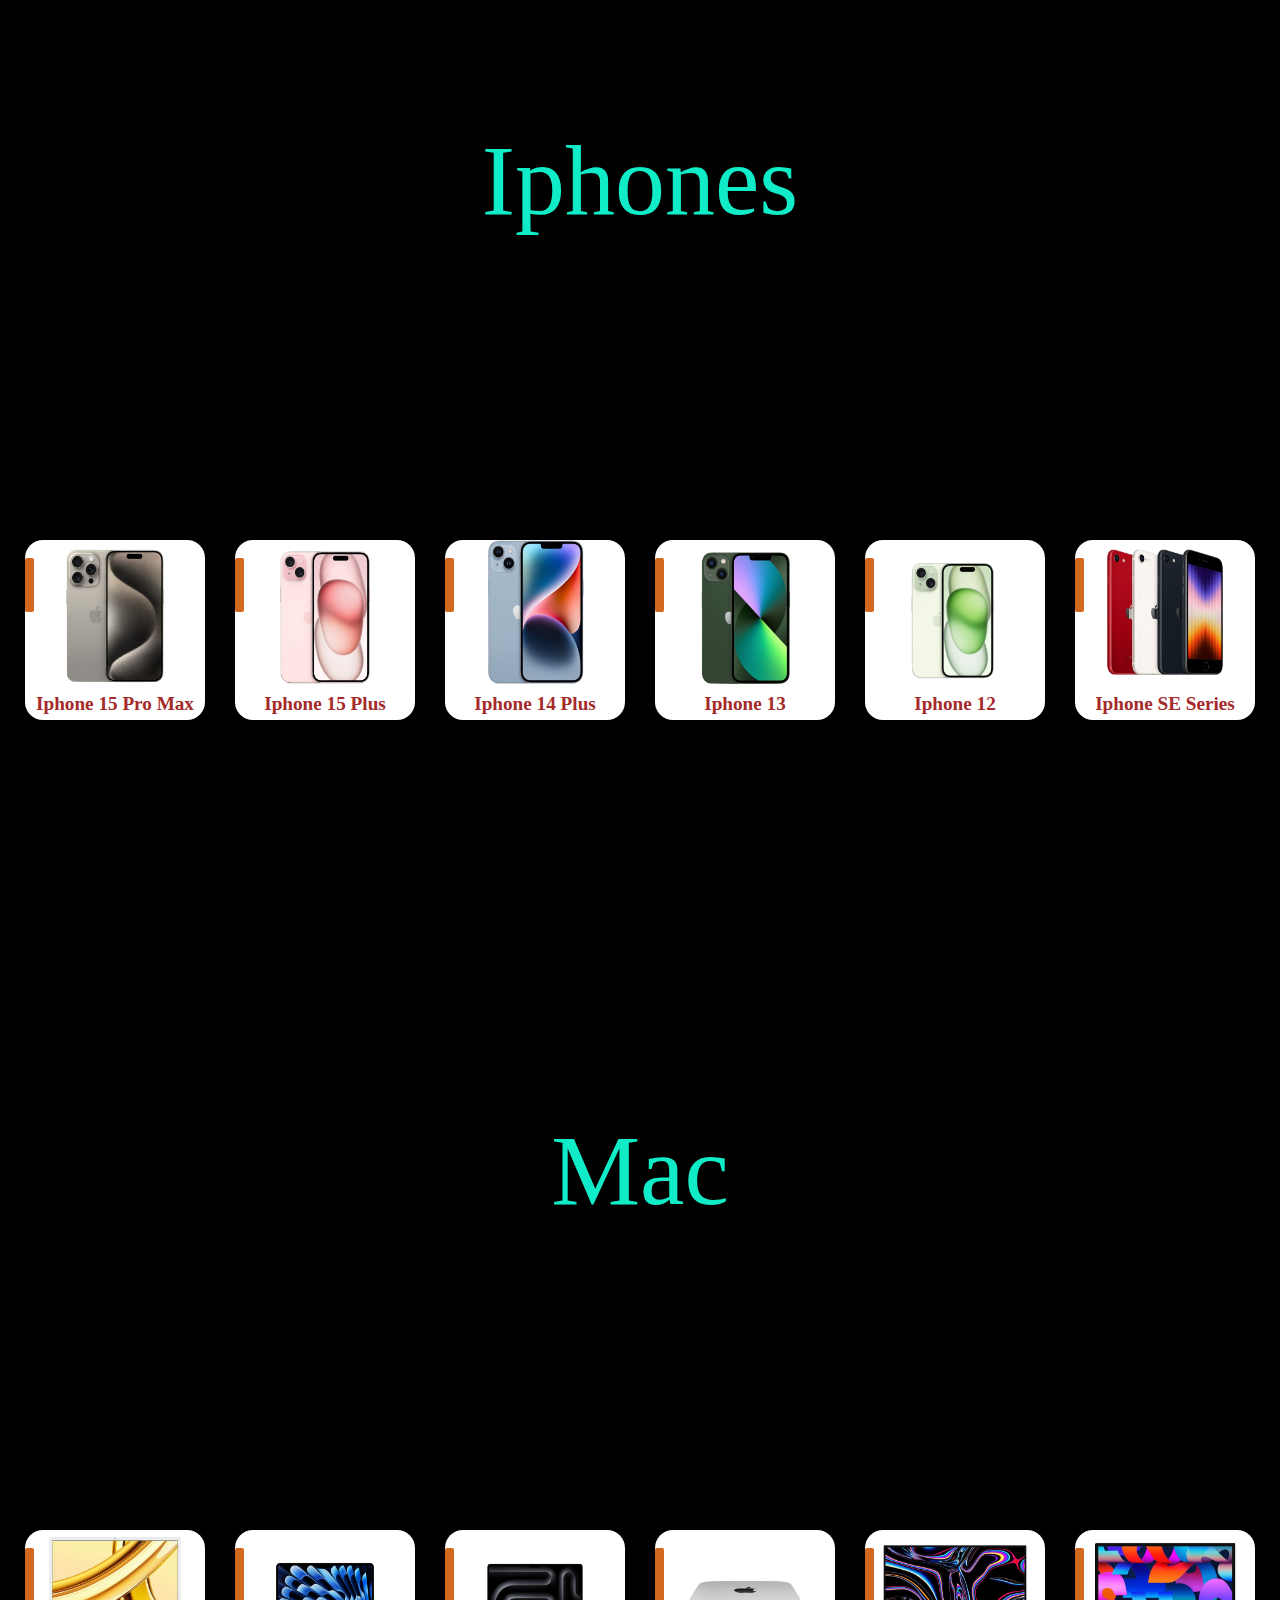
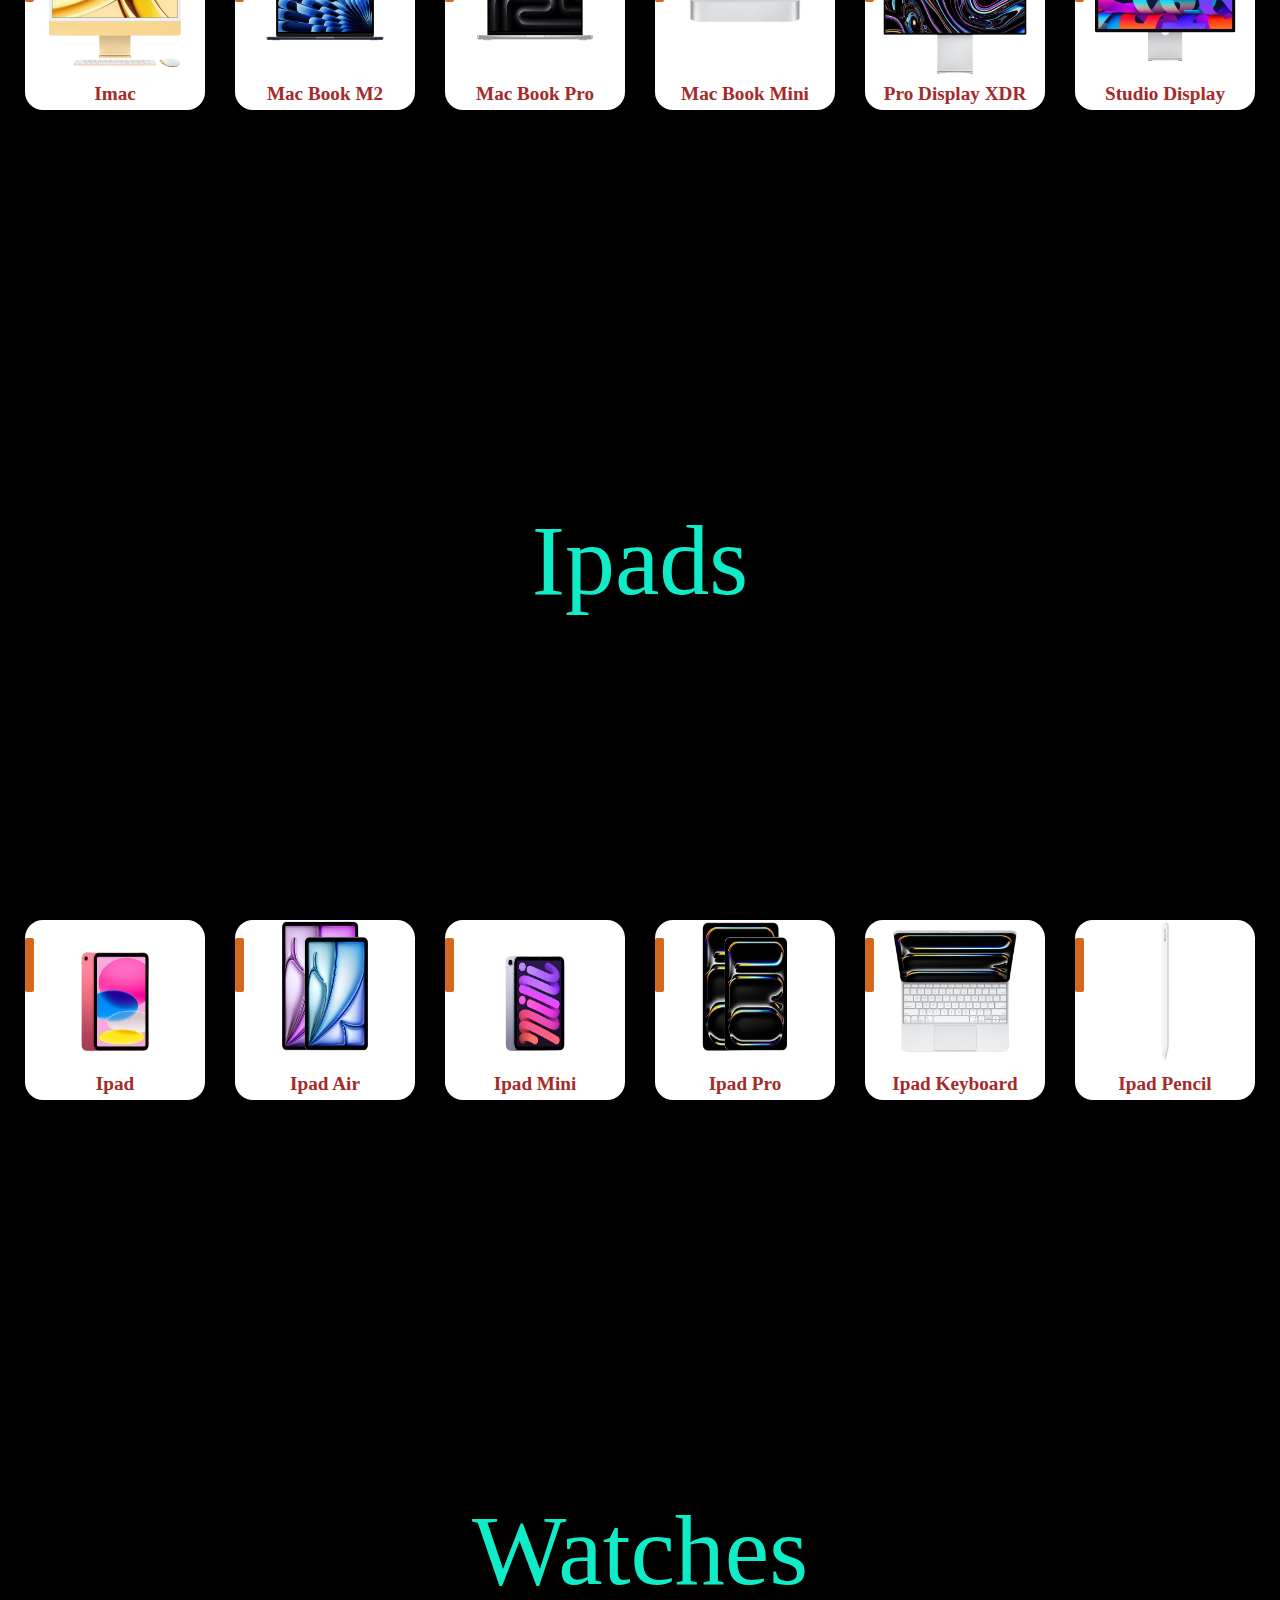
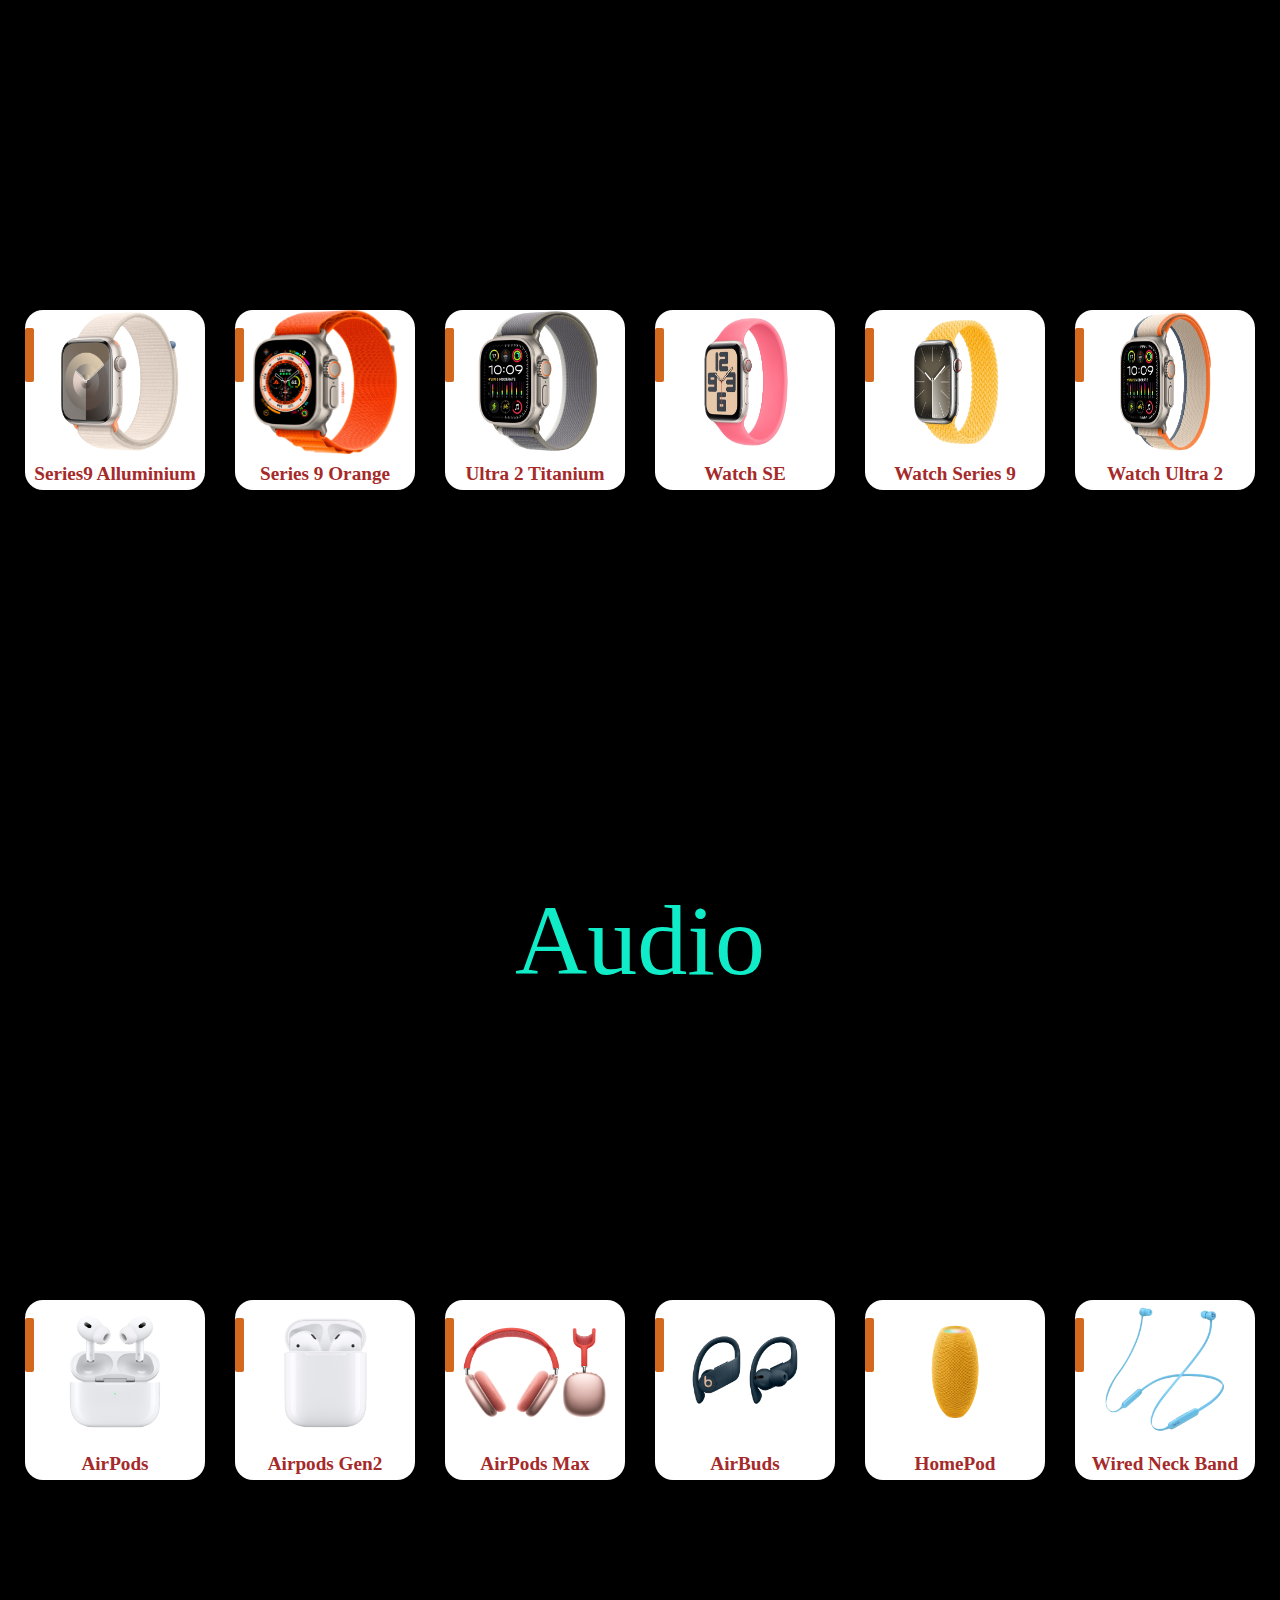
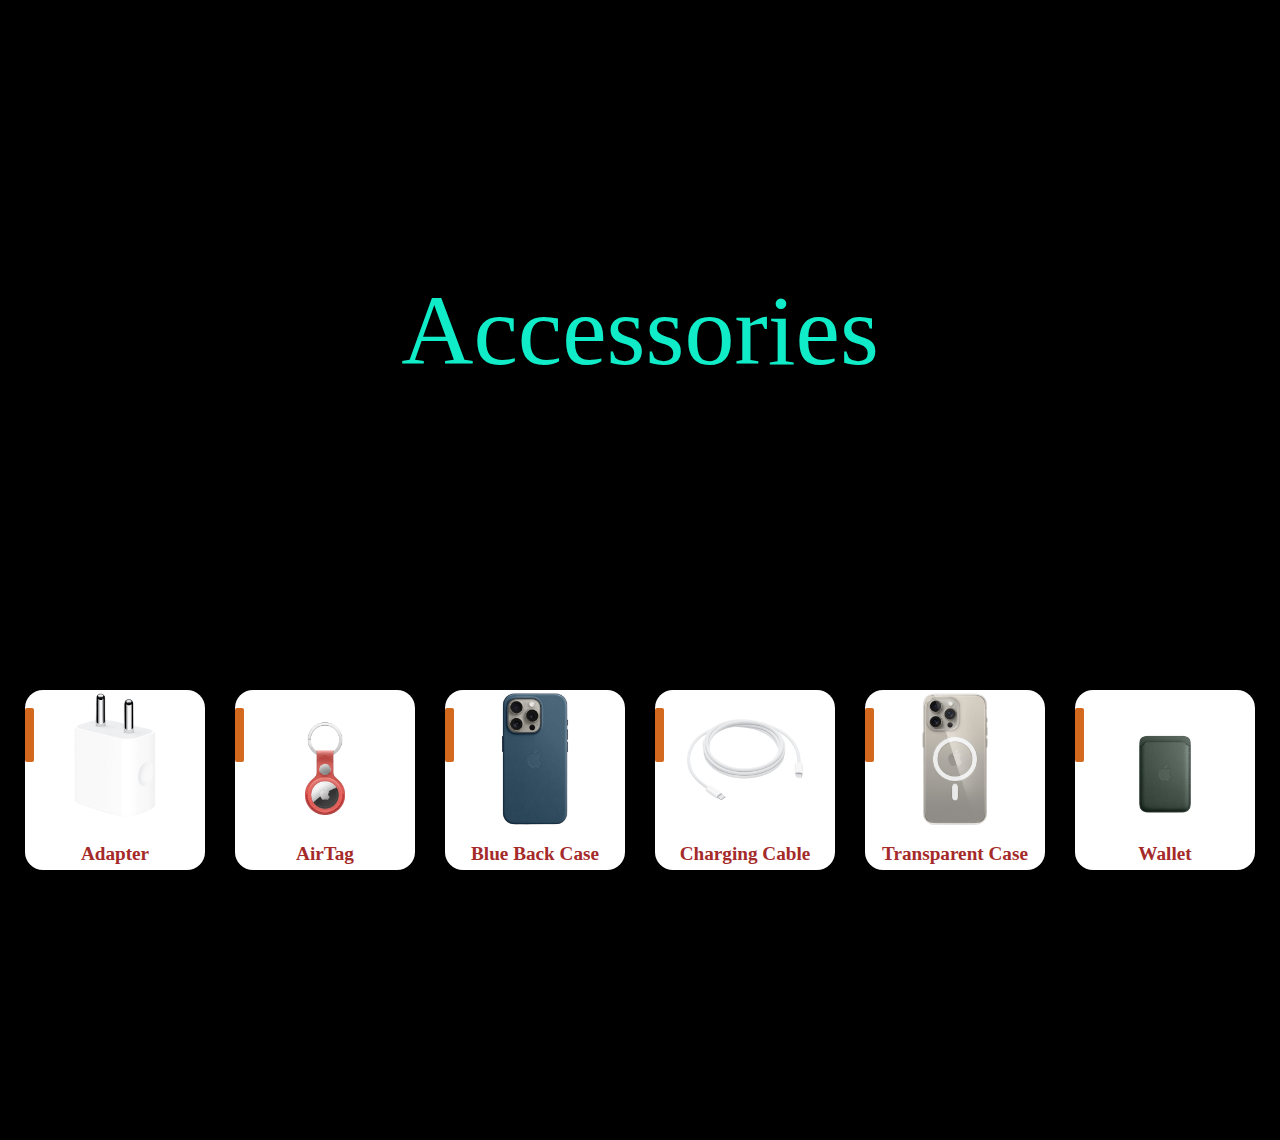
<file: index.html>
<!DOCTYPE html>
<html lang="en">
<head>
    <meta charset="UTF-8">
    <meta name="viewport" content="width=device-width, initial-scale=1.0">
    <title>Apple Products</title>
    <link rel="stylesheet" href="apple.css">
</head>
<body>
    <div class="mainDiv">
        <div class="title">
            <p>Iphones</p>
        </div>
        <div class="contents">
            <div class="one">
                <div class="strip"></div>
                <img src="assets/mobiles/iph15promax.png" alt="">
                <p class="text">Iphone 15 Pro Max</p>
            </div>
            <div class="two">
                <div class="strip"></div>
                <img src="assets/mobiles/iph15plus.png" alt="">
                <p class="text">Iphone 15 Plus</p>
            </div>
            <div class="three">
                <div class="strip"></div>
                <img src="assets/mobiles/iph14plus.png" alt="">
                <p class="text">Iphone 14 Plus</p>
            </div>
            <div class="four">
                <div class="strip"></div>
                <img src="assets/mobiles/iph13.png" alt="">
                <p class="text">Iphone 13</p>
            </div>
            <div class="five">
                <div class="strip"></div>
                <img src="assets/mobiles/iphone12.png" alt="" style="width: 100px;">
                <p class="text">Iphone 12</p>
            </div>
            <div class="six">
                <div class="strip"></div>
                <img src="assets/mobiles/iphonese.png" alt="">
                <p class="text">Iphone SE Series</p>
            </div>
        </div>
    </div>
    <div class="mainDiv">
        <div class="title">
            <p>Mac</p>
        </div>
        <div class="contents">
            <div class="one">
                <div class="strip"></div>
                <img src="assets/mac/Imac.png" alt="">
                <p class="text">Imac</p>
            </div>
            <div class="two">
                <div class="strip"></div>
                <img src="assets/mac/m2.png" alt="">
                <p class="text">Mac Book M2</p>
            </div>
            <div class="three">
                <div class="strip"></div>
                <img src="assets/mac/macBookPro14.png" alt="">
                <p class="text">Mac Book Pro</p>
            </div>
            <div class="four">
                <div class="strip"></div>
                <img src="assets/mac/macmini.png" alt="">
                <p class="text">Mac Book Mini</p>
            </div>
            <div class="five">
                <div class="strip"></div>
                <img src="assets/mac/prodisplayxdr.png" alt="">
                <p class="text">Pro Display XDR</p>
            </div>
            <div class="six">
                <div class="strip"></div>
                <img src="assets/mac/studiodisplay.png" alt="">
                <p class="text">Studio Display</p>
            </div>
        </div>
    </div>
    <div class="mainDiv">
        <div class="title">
            <p>Ipads</p>
        </div>
        <div class="contents">
            <div class="one">
                <div class="strip"></div>
                <img src="assets/ipad/ipad.png" alt="">
                <p class="text">Ipad</p>
            </div>
            <div class="two">
                <div class="strip"></div>
                <img src="assets/ipad/ipadair.png" alt="">
                <p class="text">Ipad Air</p>
            </div>
            <div class="three">
                <div class="strip"></div>
                <img src="assets/ipad/ipadmini.png" alt="">
                <p class="text">Ipad Mini</p>
            </div>
            <div class="four">
                <div class="strip"></div>
                <img src="assets/ipad/ipadpro.png" alt="">
                <p class="text">Ipad Pro</p>
            </div>
            <div class="five">
                <div class="strip"></div>
                <img src="assets/ipad/keyboard.png" alt="">
                <p class="text">Ipad Keyboard</p>
            </div>
            <div class="six">
                <div class="strip"></div>
                <img src="assets/ipad/pencil.png" alt="">
                <p class="text">Ipad Pencil</p>
            </div>
        </div>
    </div>
    <div class="mainDiv">
        <div class="title">
            <p>Watches</p>
        </div>
        <div class="contents">
            <div class="one">
                <div class="strip"></div>
                <img src="assets/watches/s9alluminiumcase.png" alt="">
                <p class="text">Series9 Alluminium</p>
            </div>
            <div class="two">
                <div class="strip"></div>
                <img src="assets/watches/s9orange.png" alt="">
                <p class="text">Series 9 Orange</p>
            </div>
            <div class="three">
                <div class="strip"></div>
                <img src="assets/watches/ultra2titaniumcase.png" alt="">
                <p class="text">Ultra 2 Titanium</p>
            </div>
            <div class="four">
                <div class="strip"></div>
                <img src="assets/watches/watchse.png" alt="">
                <p class="text">Watch SE</p>
            </div>
            <div class="five">
                <div class="strip"></div>
                <img src="assets/watches/watchseries9.png" alt="">
                <p class="text">Watch Series 9</p>
            </div>
            <div class="six">
                <div class="strip"></div>
                <img src="assets/watches/watchultra2.png" alt="">
                <p class="text">Watch Ultra 2</p>
            </div>
        </div>
    </div>
    <div class="mainDiv">
        <div class="title">
            <p>Audio</p>
        </div>
        <div class="contents">
            <div class="one">
                <div class="strip"></div>
                <img src="assets/audio/airpods.png" alt="">
                <p class="text">AirPods</p>
            </div>
            <div class="two">
                <div class="strip"></div>
                <img src="assets/audio/airpods2ndgen.png" alt="">
                <p class="text">Airpods Gen2</p>
            </div>
            <div class="three">
                <div class="strip"></div>
                <img src="assets/audio/airpodsmax.png" alt="">
                <p class="text">AirPods Max</p>
            </div>
            <div class="four">
                <div class="strip"></div>
                <img src="assets/audio/buds.png" alt="">
                <p class="text">AirBuds</p>
            </div>
            <div class="five">
                <div class="strip"></div>
                <img src="assets/audio/homepod.png" alt="">
                <p class="text">HomePod</p>
            </div>
            <div class="six">
                <div class="strip"></div>
                <img src="assets/audio/wired.png" alt="">
                <p class="text">Wired Neck Band</p>
            </div>
        </div>
    </div>
    <div class="mainDiv">
        <div class="title">
            <p>Accessories</p>
        </div>
        <div class="contents">
            <div class="one">
                <div class="strip"></div>
                <img src="assets/accessories/adapter.png" alt="">
                <p class="text">Adapter</p>
            </div>
            <div class="two">
                <div class="strip"></div>
                <img src="assets/accessories/airtag.png" alt="">
                <p class="text">AirTag</p>
            </div>
            <div class="three">
                <div class="strip"></div>
                <img src="assets/accessories/bluebackcase.png" alt="">
                <p class="text">Blue Back Case</p>
            </div>
            <div class="four">
                <div class="strip"></div>
                <img src="assets/accessories/cable.png" alt="">
                <p class="text">Charging Cable</p>
            </div>
            <div class="five">
                <div class="strip"></div>
                <img src="assets/accessories/transparent.png" alt="">
                <p class="text">Transparent Case</p>
            </div>
            <div class="six">
                <div class="strip"></div>
                <img src="assets/accessories/wallet.png" alt="">
                <p class="text">Wallet</p>
            </div>
        </div>
    </div>
    
</body>
</html>
</file>
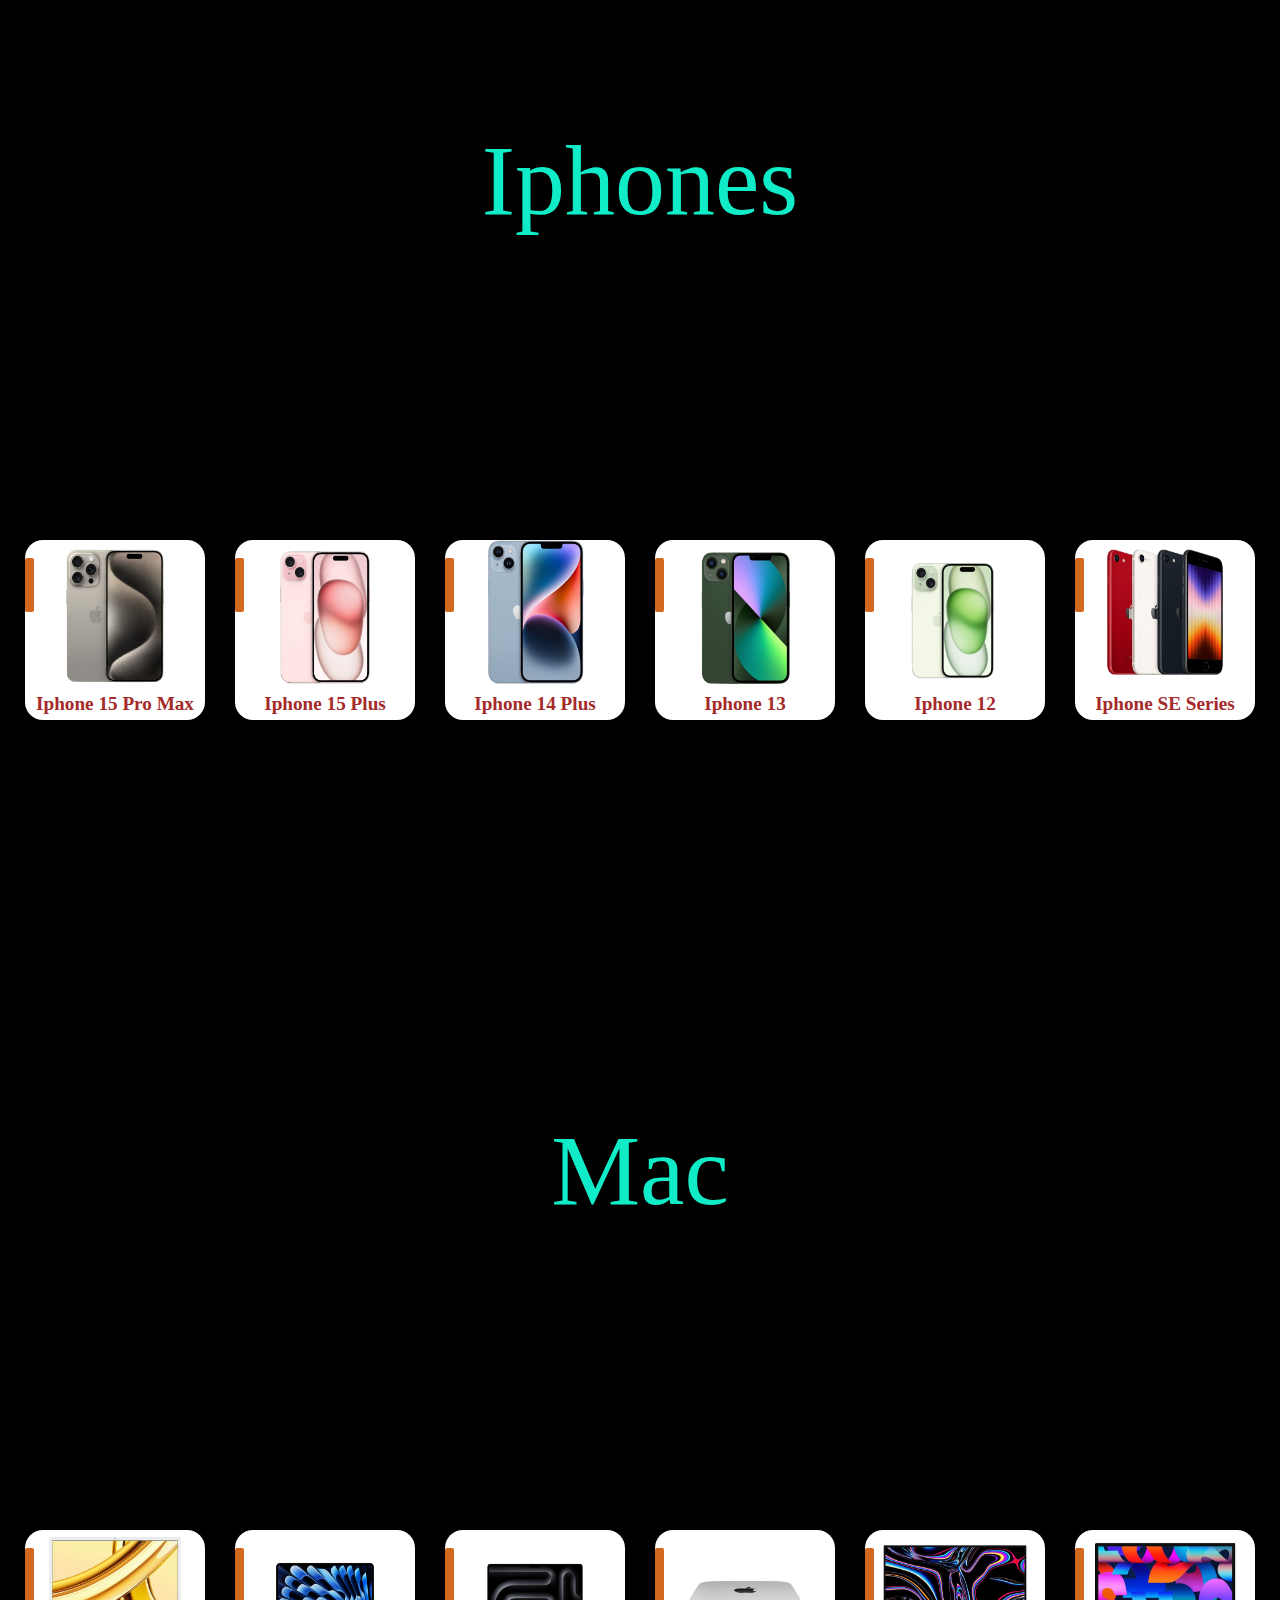
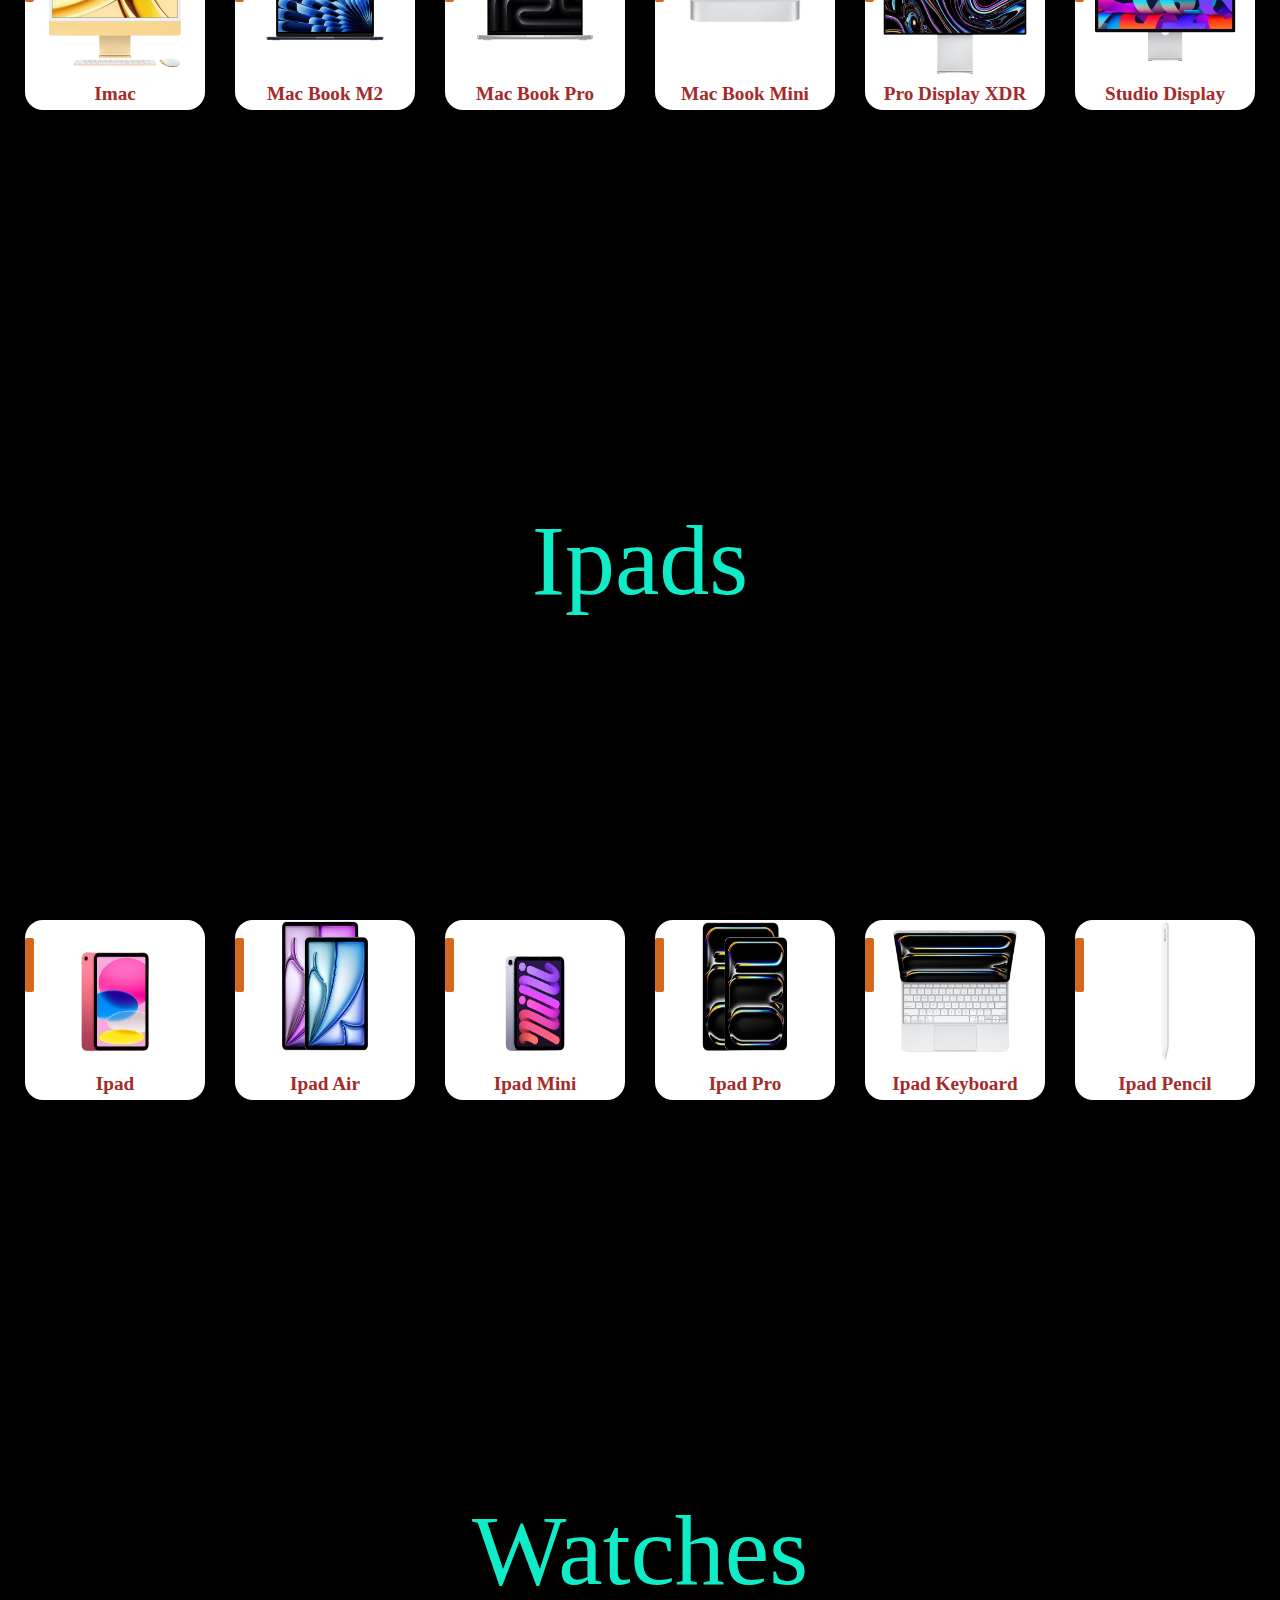
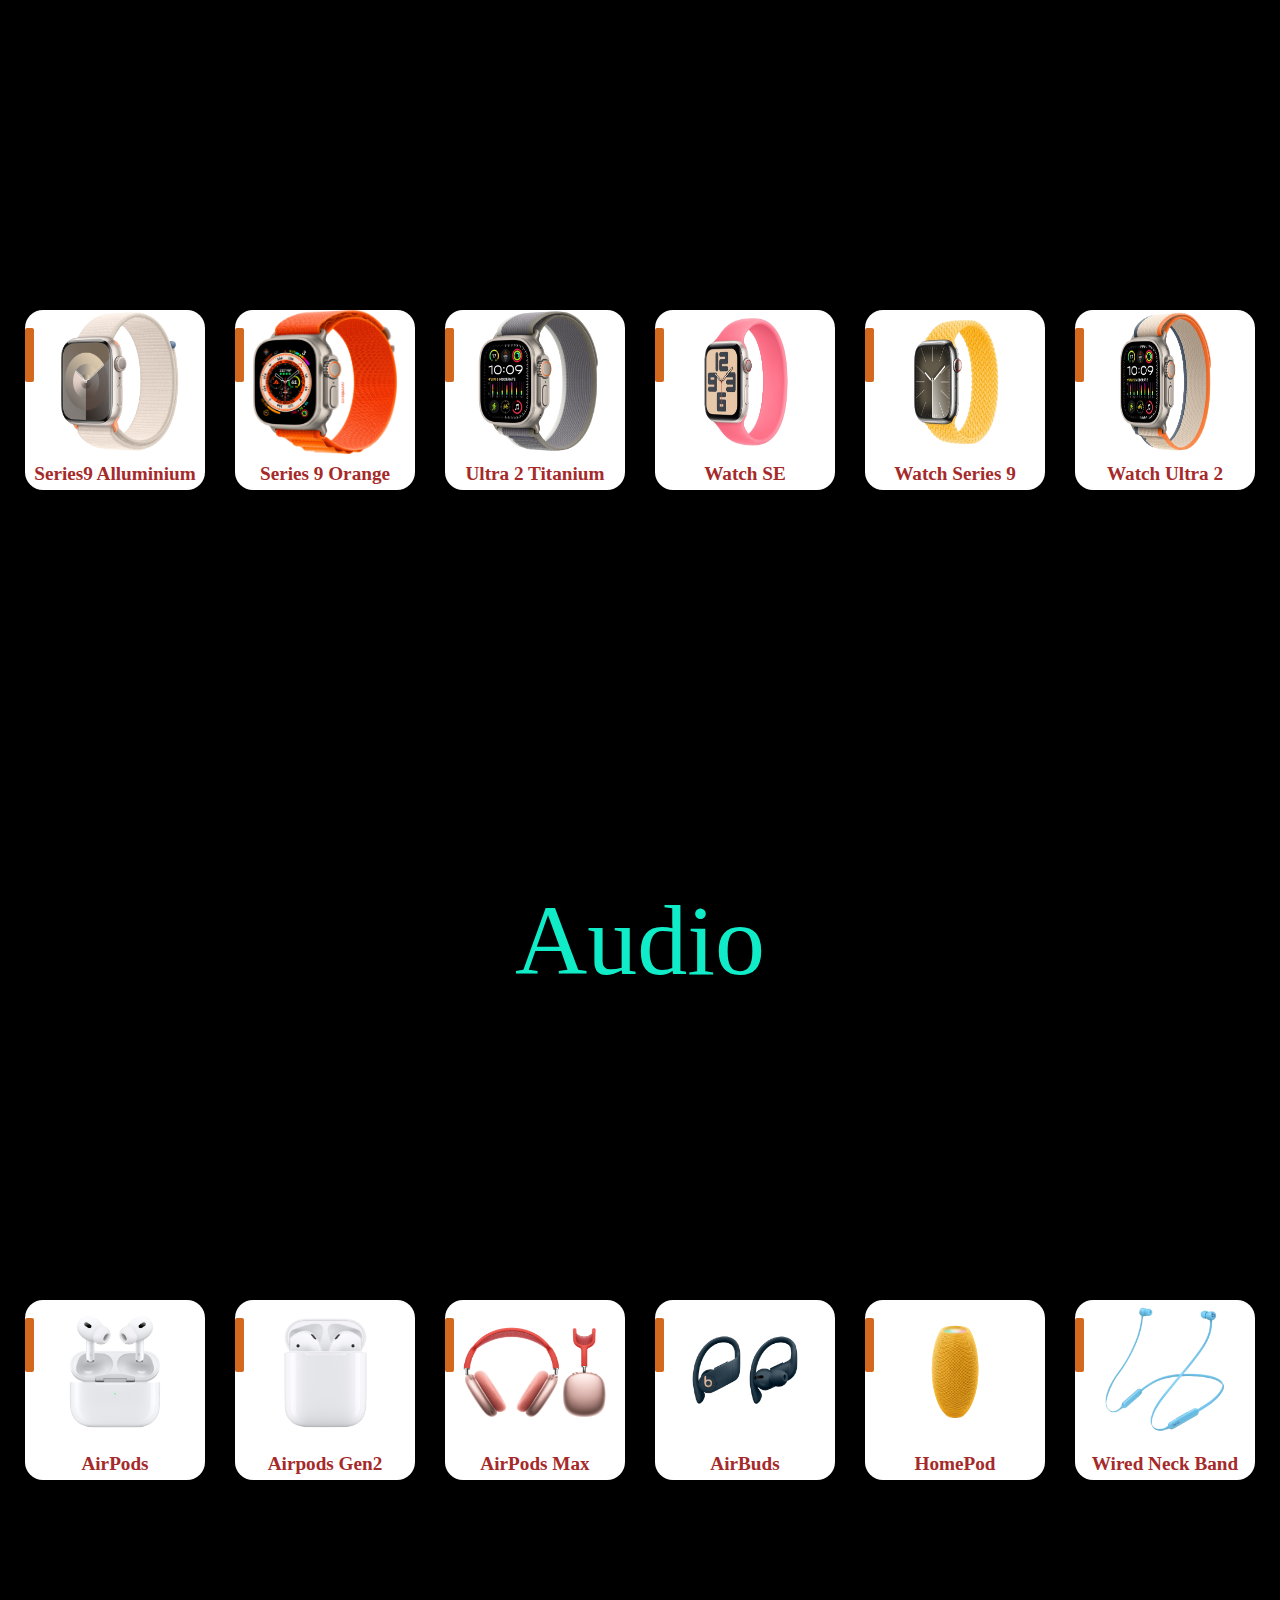
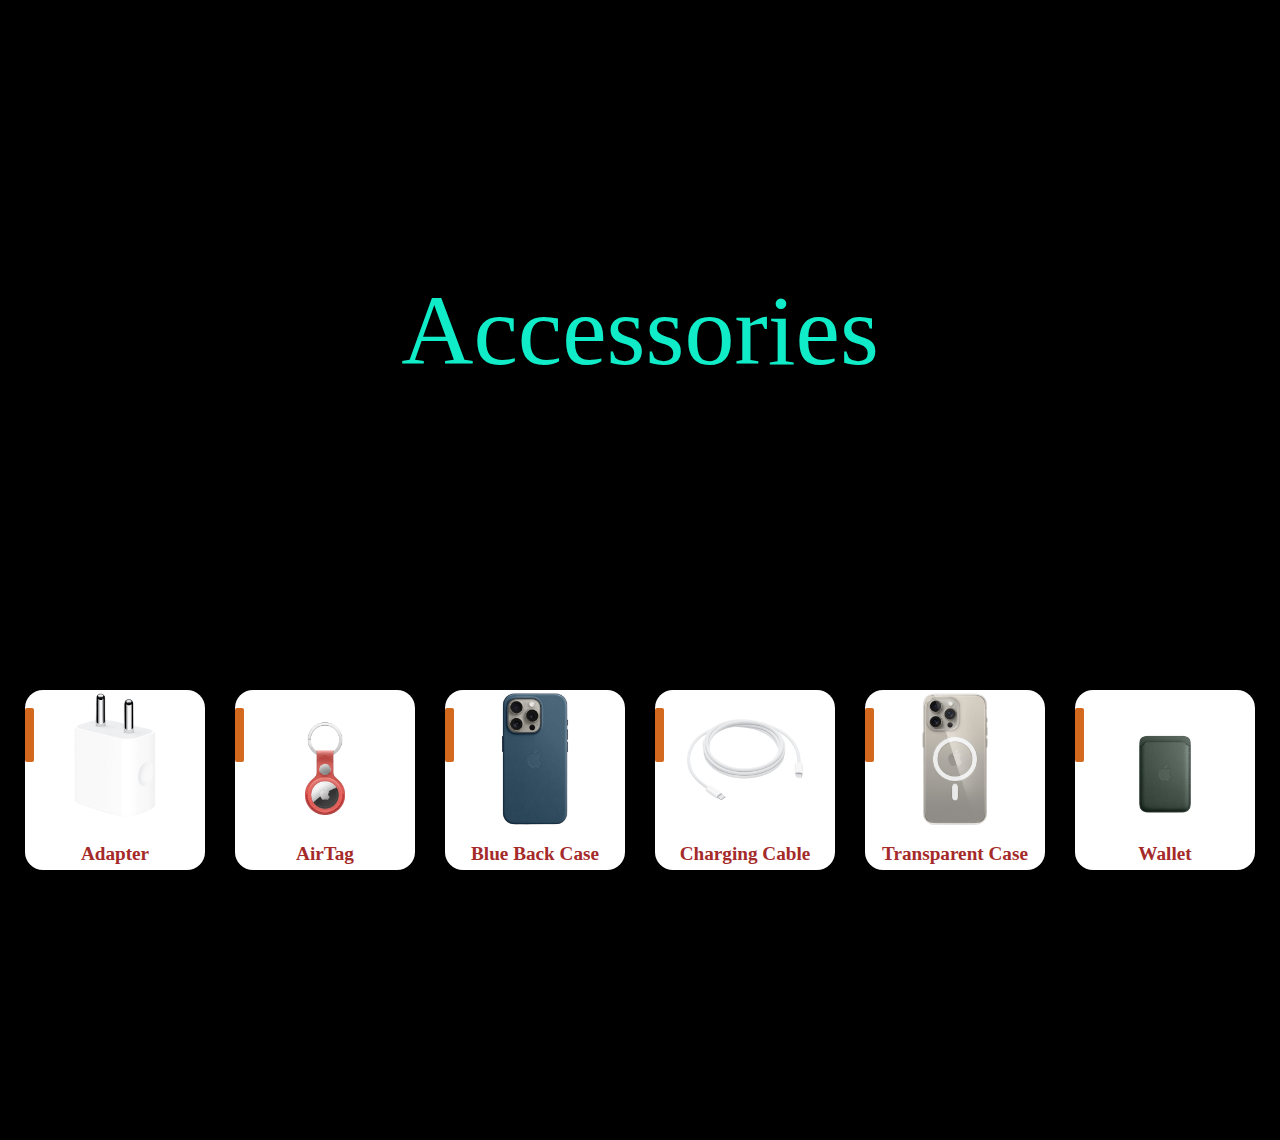
<file: apple.html>
<!DOCTYPE html>
<html lang="en">
<head>
    <meta charset="UTF-8">
    <meta name="viewport" content="width=device-width, initial-scale=1.0">
    <title>Apple Products</title>
    <link rel="stylesheet" href="apple.css">
</head>
<body>
    <div class="mainDiv">
        <div class="title">
            <p>Iphones</p>
        </div>
        <div class="contents">
            <div class="one">
                <div class="strip"></div>
                <img src="assets/mobiles/iph15promax.png" alt="">
                <p class="text">Iphone 15 Pro Max</p>
            </div>
            <div class="two">
                <div class="strip"></div>
                <img src="assets/mobiles/iph15plus.png" alt="">
                <p class="text">Iphone 15 Plus</p>
            </div>
            <div class="three">
                <div class="strip"></div>
                <img src="assets/mobiles/iph14plus.png" alt="">
                <p class="text">Iphone 14 Plus</p>
            </div>
            <div class="four">
                <div class="strip"></div>
                <img src="assets/mobiles/iph13.png" alt="">
                <p class="text">Iphone 13</p>
            </div>
            <div class="five">
                <div class="strip"></div>
                <img src="assets/mobiles/iphone12.png" alt="" style="width: 100px;">
                <p class="text">Iphone 12</p>
            </div>
            <div class="six">
                <div class="strip"></div>
                <img src="assets/mobiles/iphonese.png" alt="">
                <p class="text">Iphone SE Series</p>
            </div>
        </div>
    </div>
    <div class="mainDiv">
        <div class="title">
            <p>Mac</p>
        </div>
        <div class="contents">
            <div class="one">
                <div class="strip"></div>
                <img src="assets/mac/Imac.png" alt="">
                <p class="text">Imac</p>
            </div>
            <div class="two">
                <div class="strip"></div>
                <img src="assets/mac/m2.png" alt="">
                <p class="text">Mac Book M2</p>
            </div>
            <div class="three">
                <div class="strip"></div>
                <img src="assets/mac/macBookPro14.png" alt="">
                <p class="text">Mac Book Pro</p>
            </div>
            <div class="four">
                <div class="strip"></div>
                <img src="assets/mac/macmini.png" alt="">
                <p class="text">Mac Book Mini</p>
            </div>
            <div class="five">
                <div class="strip"></div>
                <img src="assets/mac/prodisplayxdr.png" alt="">
                <p class="text">Pro Display XDR</p>
            </div>
            <div class="six">
                <div class="strip"></div>
                <img src="assets/mac/studiodisplay.png" alt="">
                <p class="text">Studio Display</p>
            </div>
        </div>
    </div>
    <div class="mainDiv">
        <div class="title">
            <p>Ipads</p>
        </div>
        <div class="contents">
            <div class="one">
                <div class="strip"></div>
                <img src="assets/ipad/ipad.png" alt="">
                <p class="text">Ipad</p>
            </div>
            <div class="two">
                <div class="strip"></div>
                <img src="assets/ipad/ipadair.png" alt="">
                <p class="text">Ipad Air</p>
            </div>
            <div class="three">
                <div class="strip"></div>
                <img src="assets/ipad/ipadmini.png" alt="">
                <p class="text">Ipad Mini</p>
            </div>
            <div class="four">
                <div class="strip"></div>
                <img src="assets/ipad/ipadpro.png" alt="">
                <p class="text">Ipad Pro</p>
            </div>
            <div class="five">
                <div class="strip"></div>
                <img src="assets/ipad/keyboard.png" alt="">
                <p class="text">Ipad Keyboard</p>
            </div>
            <div class="six">
                <div class="strip"></div>
                <img src="assets/ipad/pencil.png" alt="">
                <p class="text">Ipad Pencil</p>
            </div>
        </div>
    </div>
    <div class="mainDiv">
        <div class="title">
            <p>Watches</p>
        </div>
        <div class="contents">
            <div class="one">
                <div class="strip"></div>
                <img src="assets/watches/s9alluminiumcase.png" alt="">
                <p class="text">Series9 Alluminium</p>
            </div>
            <div class="two">
                <div class="strip"></div>
                <img src="assets/watches/s9orange.png" alt="">
                <p class="text">Series 9 Orange</p>
            </div>
            <div class="three">
                <div class="strip"></div>
                <img src="assets/watches/ultra2titaniumcase.png" alt="">
                <p class="text">Ultra 2 Titanium</p>
            </div>
            <div class="four">
                <div class="strip"></div>
                <img src="assets/watches/watchse.png" alt="">
                <p class="text">Watch SE</p>
            </div>
            <div class="five">
                <div class="strip"></div>
                <img src="assets/watches/watchseries9.png" alt="">
                <p class="text">Watch Series 9</p>
            </div>
            <div class="six">
                <div class="strip"></div>
                <img src="assets/watches/watchultra2.png" alt="">
                <p class="text">Watch Ultra 2</p>
            </div>
        </div>
    </div>
    <div class="mainDiv">
        <div class="title">
            <p>Audio</p>
        </div>
        <div class="contents">
            <div class="one">
                <div class="strip"></div>
                <img src="assets/audio/airpods.png" alt="">
                <p class="text">AirPods</p>
            </div>
            <div class="two">
                <div class="strip"></div>
                <img src="assets/audio/airpods2ndgen.png" alt="">
                <p class="text">Airpods Gen2</p>
            </div>
            <div class="three">
                <div class="strip"></div>
                <img src="assets/audio/airpodsmax.png" alt="">
                <p class="text">AirPods Max</p>
            </div>
            <div class="four">
                <div class="strip"></div>
                <img src="assets/audio/buds.png" alt="">
                <p class="text">AirBuds</p>
            </div>
            <div class="five">
                <div class="strip"></div>
                <img src="assets/audio/homepod.png" alt="">
                <p class="text">HomePod</p>
            </div>
            <div class="six">
                <div class="strip"></div>
                <img src="assets/audio/wired.png" alt="">
                <p class="text">Wired Neck Band</p>
            </div>
        </div>
    </div>
    <div class="mainDiv">
        <div class="title">
            <p>Accessories</p>
        </div>
        <div class="contents">
            <div class="one">
                <div class="strip"></div>
                <img src="assets/accessories/adapter.png" alt="">
                <p class="text">Adapter</p>
            </div>
            <div class="two">
                <div class="strip"></div>
                <img src="assets/accessories/airtag.png" alt="">
                <p class="text">AirTag</p>
            </div>
            <div class="three">
                <div class="strip"></div>
                <img src="assets/accessories/bluebackcase.png" alt="">
                <p class="text">Blue Back Case</p>
            </div>
            <div class="four">
                <div class="strip"></div>
                <img src="assets/accessories/cable.png" alt="">
                <p class="text">Charging Cable</p>
            </div>
            <div class="five">
                <div class="strip"></div>
                <img src="assets/accessories/transparent.png" alt="">
                <p class="text">Transparent Case</p>
            </div>
            <div class="six">
                <div class="strip"></div>
                <img src="assets/accessories/wallet.png" alt="">
                <p class="text">Wallet</p>
            </div>
        </div>
    </div>
    
</body>
</html>
</file>
<file: apple.css>
*{
    margin: 0;
    padding: 0;
    color: white;
    overflow-x : hidden;
}
html{
    scroll-behavior: smooth;
}
.mainDiv{
    height: 100svh;
    width: 100svw;
    background-color: black;
    display: flex;
    flex-direction: column;
    align-items: center;
}
.title{
    height: 40svh;
    width: 100svw;
    display: flex;
    justify-content: center;
    align-items: center;
    flex-wrap: wrap;
}
.title > p{
    color: rgb(16, 236, 200);
    font-size: 100px; 
    transition: transform 0.3s ease;
}
.title > p:hover{
    transform: scale(1.3);
    color: rgb(235, 235, 33);
    z-index: 100;
}
.contents{
    height: 60svh;
    width: 100svw;
    display: flex;
    justify-content: center;
    align-items: center;
    flex-wrap: wrap;
    flex-direction: row;
    gap: 30px;
}
.one , .two , .three , .four , .five , .six{
    height: 180px;
    width: 180px;
    background-color: white;
    border-radius: 10%;
    position: relative;
    transition: transform 0.3s ease;
    z-index: 4;
}
.strip{
    height: 30%;
    width: 5%;
    background-color: chocolate;
    border-radius: 2px;
    position: absolute;
    top: 10%;
    z-index: 3;
}
.contents > div > img{
    position: absolute;
    height: 80%;
    width: 80%;
    left: 50%;
    transform: translate(-50%);
}
.strip:active{
    background-color: rgb(11, 245, 11);
}


.text{
    position: absolute;
    bottom: 5px;
    left: 50%;
    transform: translate(-50%);
    font-size: 1.2rem;
    font-weight: 900;
    z-index: 4;
    color: brown;
    width: 100%;
    display: flex;
    justify-content: center;
}


/* Transform effect while hovering on it */

.contents > div:hover{
    transform: scale(1.2);
    border: 6px solid rgb(249, 156, 26);
    z-index: 18;
    overflow: hidden;
    box-shadow: 0px 0px 25px black;
}

/* Media Queries for efficient Responsiveness */

@media screen and (min-width : 620px){
    .mainDiv{
        height: 110svh;
    }
}

@media screen and (max-width : 620px){
    .mainDiv{
        height: 140svh;
    }
    .contents{
        gap: 40px;
    }
}

@media screen and (max-width : 410px){
    .title > p{
        font-size: 50px;
    }
    .mainDiv{
        height: 260svh;
    }
}
</file>
